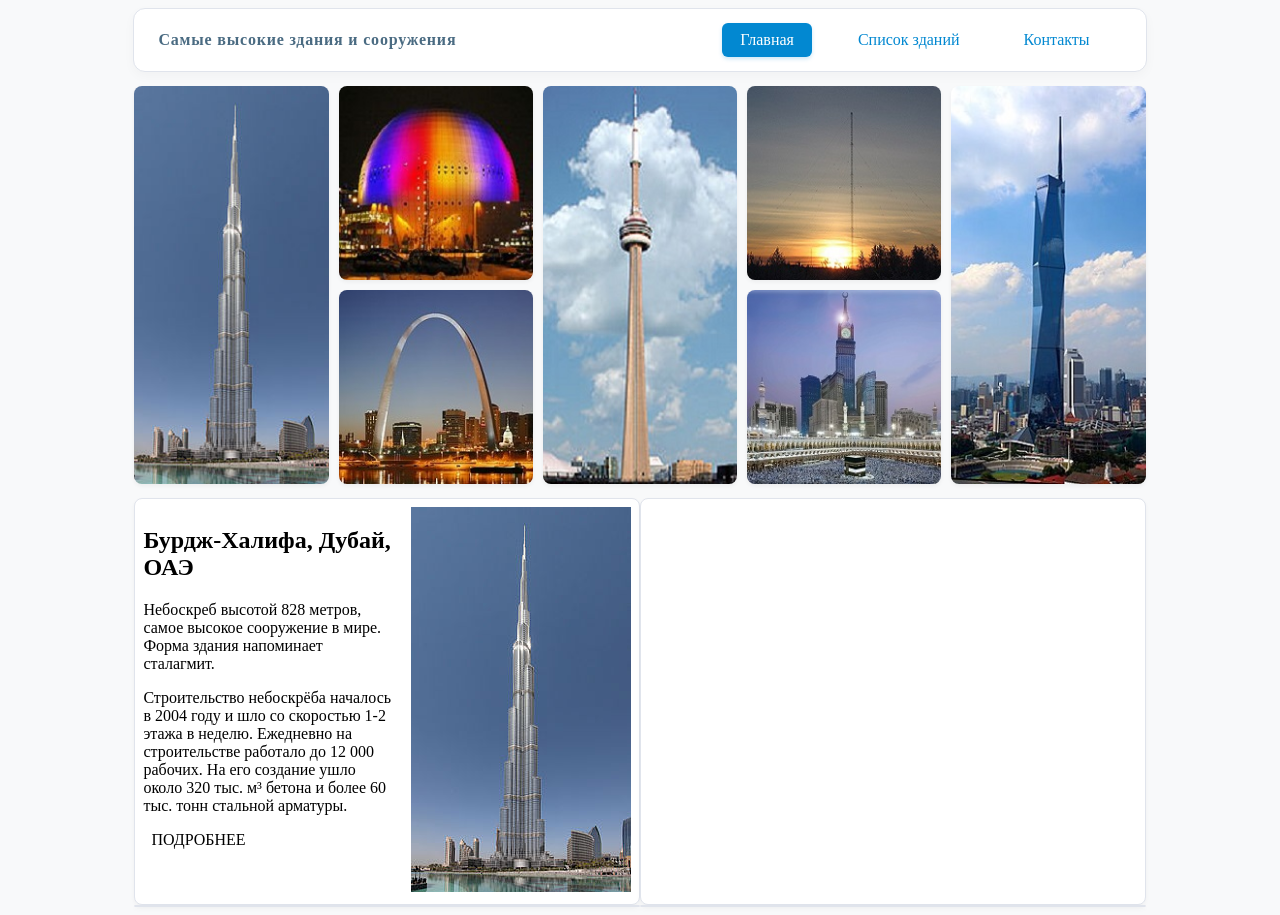
<file: lab_3/index.html>
<!DOCTYPE html> 
<html lang="ru"> 
	<head> 
		<meta charset="utf-8"> 
		<link rel="stylesheet" href="style.css">
		<title>Лабораторная работа 3</title> 
	</head> 
	<body> 
		<header> 
			<!-- Панель навигации --> 
			<div class="navbar">
				<div class="navbar-title">
					Самые высокие здания и сооружения
				</div>
				
				<nav>
					<a href="#" class="nav-btn active">Главная</a>
					
					<a href="#" class="nav-btn">Список зданий</a> 
					
					<a href="#" class="nav-btn">Контакты</a>
				</nav>
			</div>
		</header> 
			<!-- Галерея --> 
		
		<div class="gallery"> 
				<!-- Строка 1 --> 
			<div class="gallery-item tall"> 
				<img src="images/image_1.jpg" alt="Бурдж-Халифа, ОАЭ" title="Бурдж-Халифа, ОАЭ"> 
			</div>
				
			<div class="gallery-item"> 
				<img src="images/image_2.jpg" alt="Авичи-арена, Швеция" title="Авичи-арена, Швеция"> 
			</div> 
				
			<div class="gallery-item tall"> 
				<img src="images/image_3.jpg" alt="CN Tower, Канада" title="CN Tower, Канада"> 
			</div> 
				
			<div class="gallery-item"> 
				<img src="images/image_4.jpg" alt="Интинская радиомачта, Россия" title="Интинская радиомачта, Россия"> 
			</div> 
				
			<div class="gallery-item tall"> 
				<img src="images/image_5.jpg" alt="Merdeka 118, Малайзия" title="Merdeka 118, Малайзия"> 
			</div> 
				
			<!-- Строка 2 --> 
			<div class="gallery-item"> 
				<img src="images/image_6.jpg" alt="Ворота Запада, США" title="Ворота Запада, США"> 
			</div> 
				
			<div class="gallery-item"> 
				<img src="images/image_7.jpg" alt="The Clock Towers, Саудовская Аравия" title="The Clock Towers, Саудовская Аравия"> 
			</div> 
		</div>
		
		<main class="cards-grid"> 
			<!-- Основной контент -->
			
			<!-- Карточка 1: Бурдж-Халифа --> 
			<article class="card">
				<div class="text">
				
					<h2>
						Бурдж-Халифа, Дубай, ОАЭ
					</h2>
				
					<p>
						Небоскреб высотой 828 метров, самое высокое сооружение в мире. Форма здания напоминает сталагмит.
					</p>

					<p>
						Строительство небоскрёба началось в 2004 году и шло со скоростью 1-2 этажа в неделю. 
						Ежедневно на строительстве работало до 12 000 рабочих.
						На его создание ушло около 320 тыс. м³ бетона и более 60 тыс. тонн стальной арматуры.
					</p>
					
					<div class="more">
						ПОДРОБНЕЕ
					</div>
					
				</div>
				
				<div>
					<img src="images/image_1.jpg" alt="Бурдж-Халифа, ОАЭ" title="Бурдж-Халифа, ОАЭ"> 
				</div>
			</article> 
			
			<!-- Карточка 2: CN Tower --> 
			<article class="card"> 
			
			</article> 
			
			<!-- Карточка 3: Merdeka 118 --> 
			<article class="card"> 
			
			</article> 
			
			<!-- Карточка 4: Небесное дерево --> 
			<article class="card"> 
			
			</article>
			
			
		</main> 
	</body> 
</html>
</file>
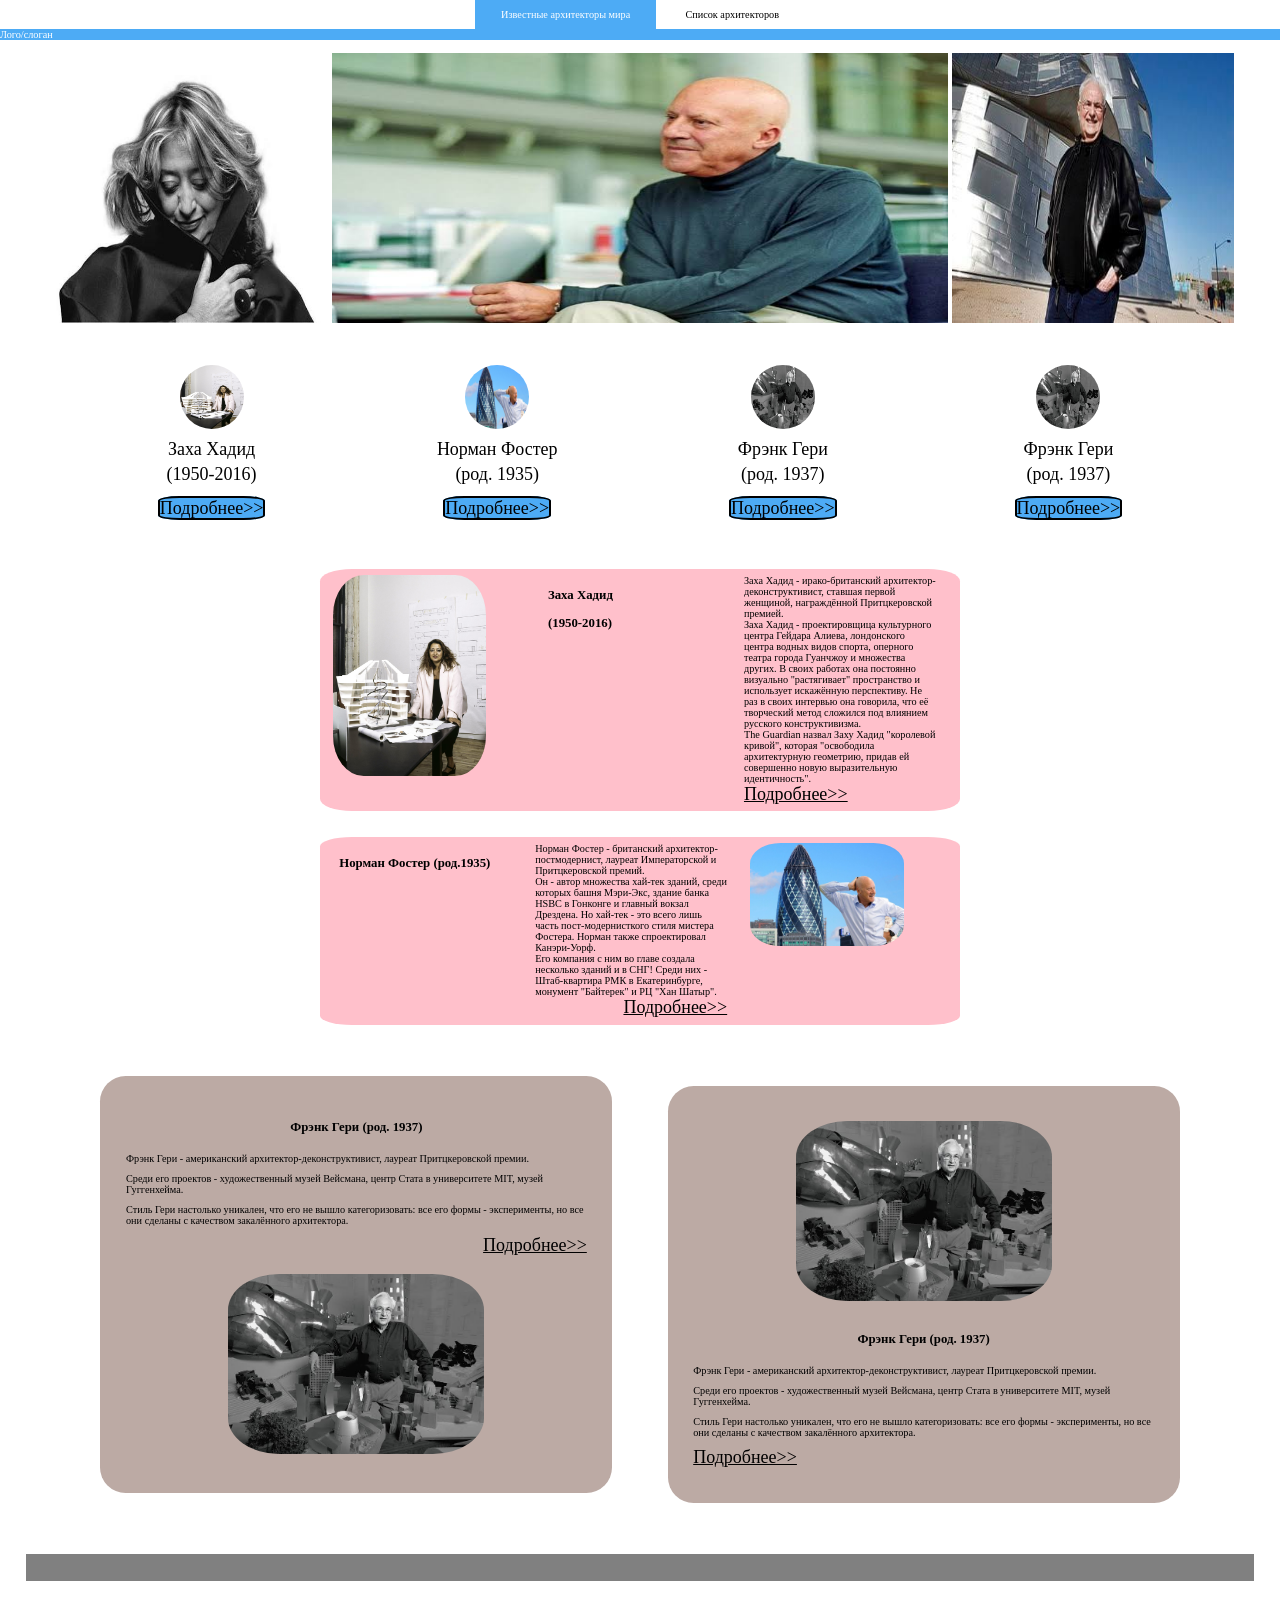
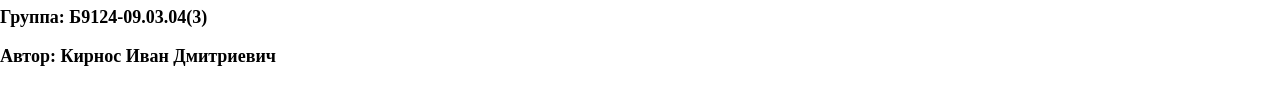
<file: main_page.html>
<!DOCTYPE html>
<html lang="ru">
  <head>
		<meta charset="utf-8">
		<link rel="stylesheet" href="practice.css">
		<title>
			Главная страница.
		</title>
  </head>
	
	<body>
		
		<div class="menu">
			<div class="chosen">
				<a href="#Main">
					<p>
						Известные архитекторы мира
					</p>
				</a>
			</div>

			<div>
				<a href="tablet.html#Tablet">
					<p>
						Список архитекторов
					</p>
				</a>
			</div>
		</div>
		
		<div class="logo">
			<p>
				Лого/слоган
			</p>
		</div>
		
		<div class="photos">
			<img class="photo" src="Images/Zaha_Hadid.jpg" alt="Фотография Захи Хадид">
			<img class="photo center" src="Images/Norman_Foster.jpg" alt="Фотография Нормана Фостера">
			<img class="photo" src="Images/Frank_Gehry.jpg" alt="Фотография Фрэнка Гери">
		</div>
		
		<div class="dispersed">
		
					<div class="description">
			
						<img class="circle" src="Images/Zaha_Hadid_Main_Part.jpg" alt="Заха Хадид">
				
						<p>
							Заха Хадид
						</p>
				
						<p>
							(1950-2016)
						</p>
				
						<span class="more_button">
							<a href="Zaha_Hadid.html#Zaha_Hadid">Подробнее>></a>
						</span>
				
				
					</div>
				
					<div class="description">
				
						<img class="circle" src="Images/Norman_Foster_Main_Part.jpg" alt="Норман Фостер">
				
						<p>
							Норман Фостер
						</p>
				
						<p>
							(род. 1935)
						</p>
				
						<span class="more_button">
							<a href="#Norman_Foster">Подробнее>></a>
						</span>
				
					</div>
				
					<div class="description">
			
						<img class="circle" src="Images/Frank_Gehry_Main_Part.jpg" alt="Фрэнк Гери">
				
						<p>
							Фрэнк Гери
						</p>
				
						<p>
							(род. 1937)
						</p>
						
						<p>
							<span class="more_button">
								<a href="#Frank_Gehry">Подробнее>></a>
							</span>
						</p>
				
					</div>
				
					<div class="description">
			
						<img class="circle" src="Images/Frank_Gehry_Main_Part.jpg" alt="Фрэнк Гери">
				
						<p>
							Фрэнк Гери
						</p>
				
						<p>
							(род. 1937)
						</p>
						
						<p>
							<span class="more_button">
								<a href="#Frank_Gehry">Подробнее>></a>
							</span>
						</p>
				
					</div>
		</div>
		
		<div class="pink">
							<div>
								<img class="bottom_images" src="Images/Zaha_Hadid_Main_Part.jpg" alt="Фотография Захи Хадид с её макетом">
							</div>
							
							<div>
								<h1>
									Заха Хадид
								</h1>
								
								<h1>
									(1950-2016)
								</h1>
							</div>
							
							<div>
								<p>
									Заха Хадид - ирако-британский архитектор-деконструктивист, ставшая первой женщиной, награждённой Притцкеровской премией.
								</p>

								<p>
									Заха Хадид - проектировщица культурного центра Гейдара Алиева, лондонского центра водных видов спорта, оперного театра города Гуанчжоу и множества других.
									В своих работах она постоянно визуально "растягивает" пространство и использует искажённую перспективу.
									Не раз в своих интервью она говорила, что её творческий метод сложился под влиянием русского конструктивизма.
								</p>
				
								<p>
									The Guardian назвал Заху Хадид "королевой кривой", которая "освободила архитектурную геометрию, придав ей совершенно новую выразительную идентичность".
								</p>
							
								<p>
									<a href="#lolz1" class="left">
										Подробнее>>
									</a>
								</p>
							</div>
		</div>
		
		<div class="pink">
					<div>
						<h1>
								Норман Фостер (род.1935)
						</h1>
					</div>
					
					<div>
							<p>
								Норман Фостер - британский архитектор-постмодернист, лауреат Императорской и Притцкеровской премий.
							</p>
		
							<p>
								Он - автор множества хай-тек зданий, среди которых башня Мэри-Экс, здание банка HSBC в Гонконге и главный вокзал Дрездена.
								Но хай-тек - это всего лишь часть пост-модернисткого стиля мистера Фостера.
								Норман также спроектировал Канэри-Уорф.
							</p>
		
							<p>
								Его компания с ним во главе создала несколько зданий и в СНГ! 
								Среди них - Штаб-квартира РМК в Екатеринбурге, монумент "Байтерек" и РЦ "Хан Шатыр".
							</p>
				
							<p>
								<a href="#lolz2" class="right">
									Подробнее>>
								</a>
							</p>
					</div>
					
					<div>
							<img class="bottom_images" src="Images/Norman_Foster_Main_Part.jpg" alt="Фотография Нормана Фостера, якобы опирающегося на своё творение">
					</div>
		</div>
		
		<div class="bottom">
			
					<div class="brown">
			
						<h1>
							Фрэнк Гери (род. 1937)
						</h1>
						<p>
							Фрэнк Гери - американский архитектор-деконструктивист, лауреат Притцкеровской премии.
						</p>
			
						<p>
							Среди его проектов - художественный музей Вейсмана, центр Стата в университете MIT, музей Гуггенхейма.
						</p>
		
						<p>
							Стиль Гери настолько уникален, что его не вышло категоризовать: все его формы - эксперименты, но все они сделаны с качеством закалённого архитектора.
						</p>
					
						<p>
							<a href="#lolz3" class="right">
								Подробнее>>
							</a>
						</p>
			
						<img src="Images/Frank_Gehry_Main_Part.jpg" alt="Фотография Фрэнка Гери">
			
					</div>
				
					<div class="brown">
							<img src="Images/Frank_Gehry_Main_Part.jpg" alt="Фотография Фрэнка Гери">
						
						<h1>
							Фрэнк Гери (род. 1937)
						</h1>
						<p>
							Фрэнк Гери - американский архитектор-деконструктивист, лауреат Притцкеровской премии.
						</p>
			
						<p>
							Среди его проектов - художественный музей Вейсмана, центр Стата в университете MIT, музей Гуггенхейма.
						</p>
		
						<p>
							Стиль Гери настолько уникален, что его не вышло категоризовать: все его формы - эксперименты, но все они сделаны с качеством закалённого архитектора.
						</p>
					
						<p>
							<a href="#lolz3" class="left">
								Подробнее>>
							</a>
						</p>
			
					</div>
				
		</div>
		<hr>
		
		<footer>
			<p>Группа: Б9124-09.03.04(3)</p>
			<p>Автор: Кирнос Иван Дмитриевич</p>
		</footer>
		
	</body>
</html>
</file>
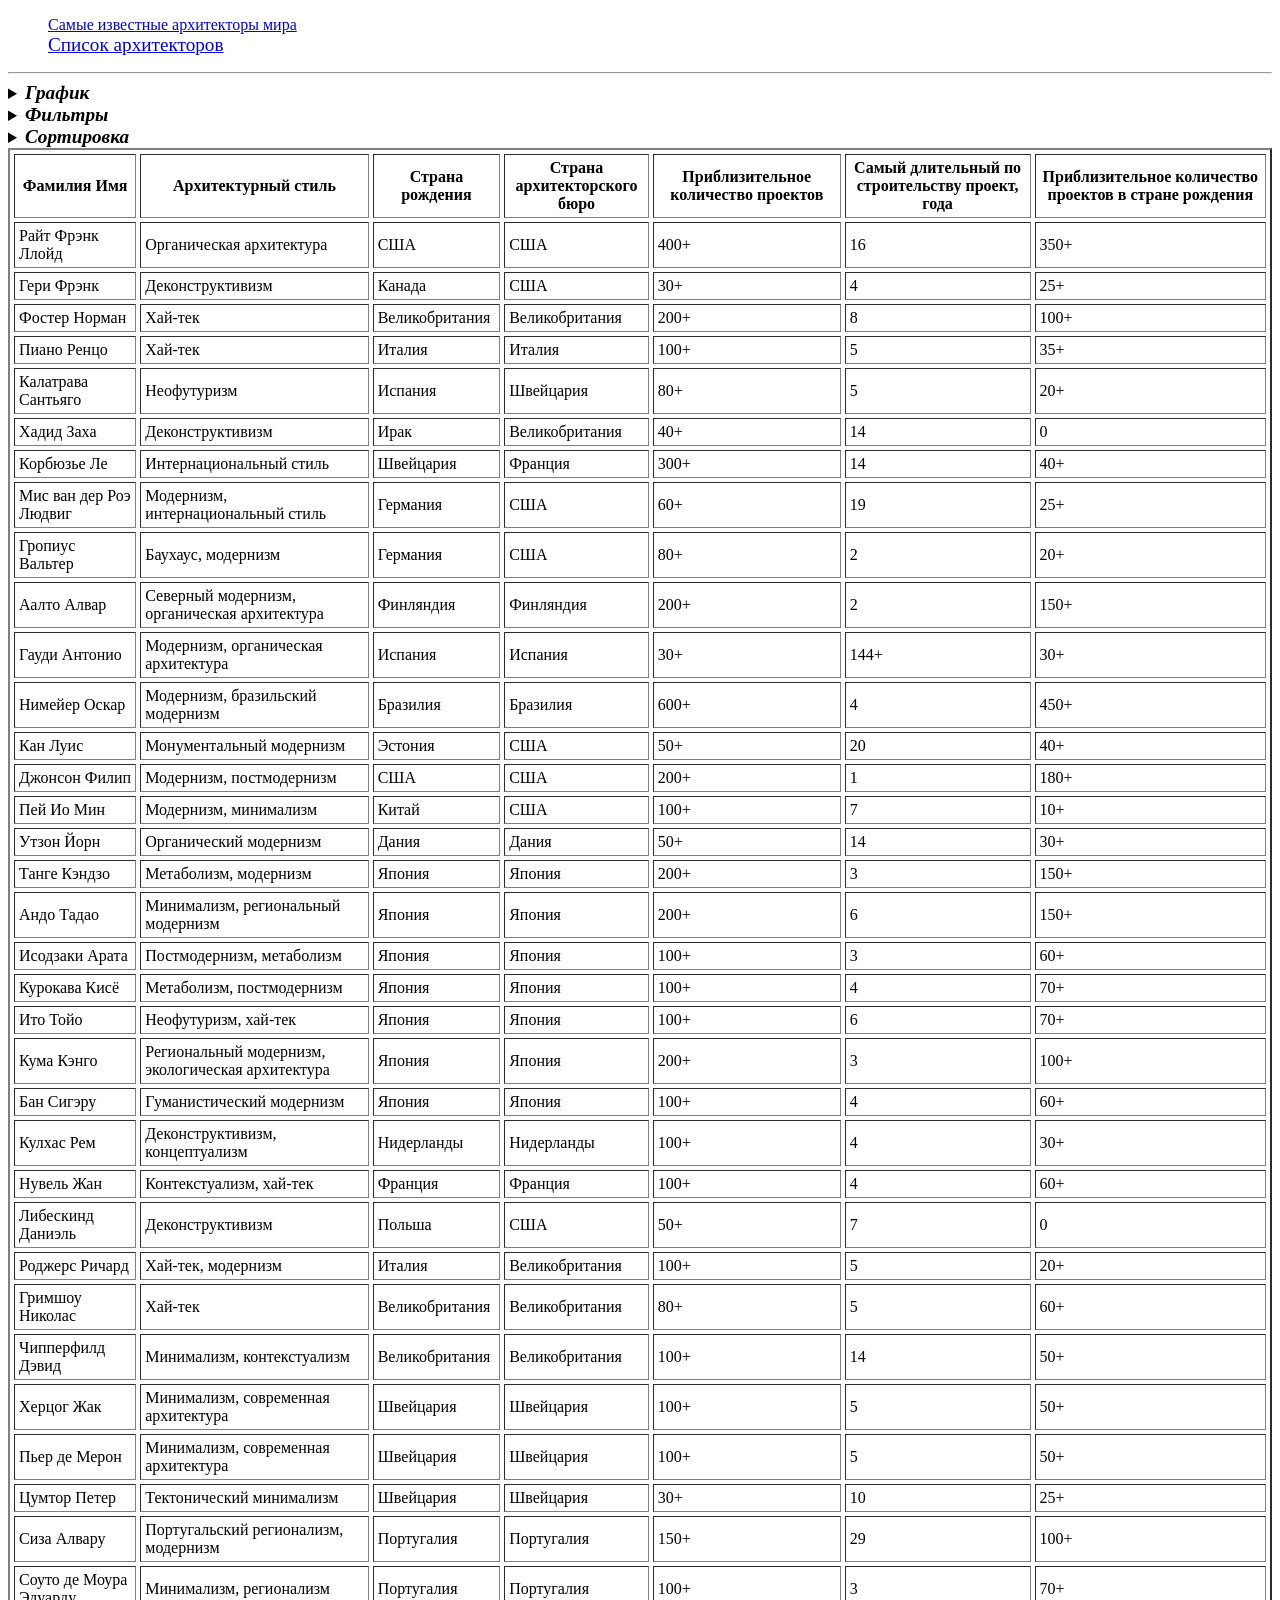
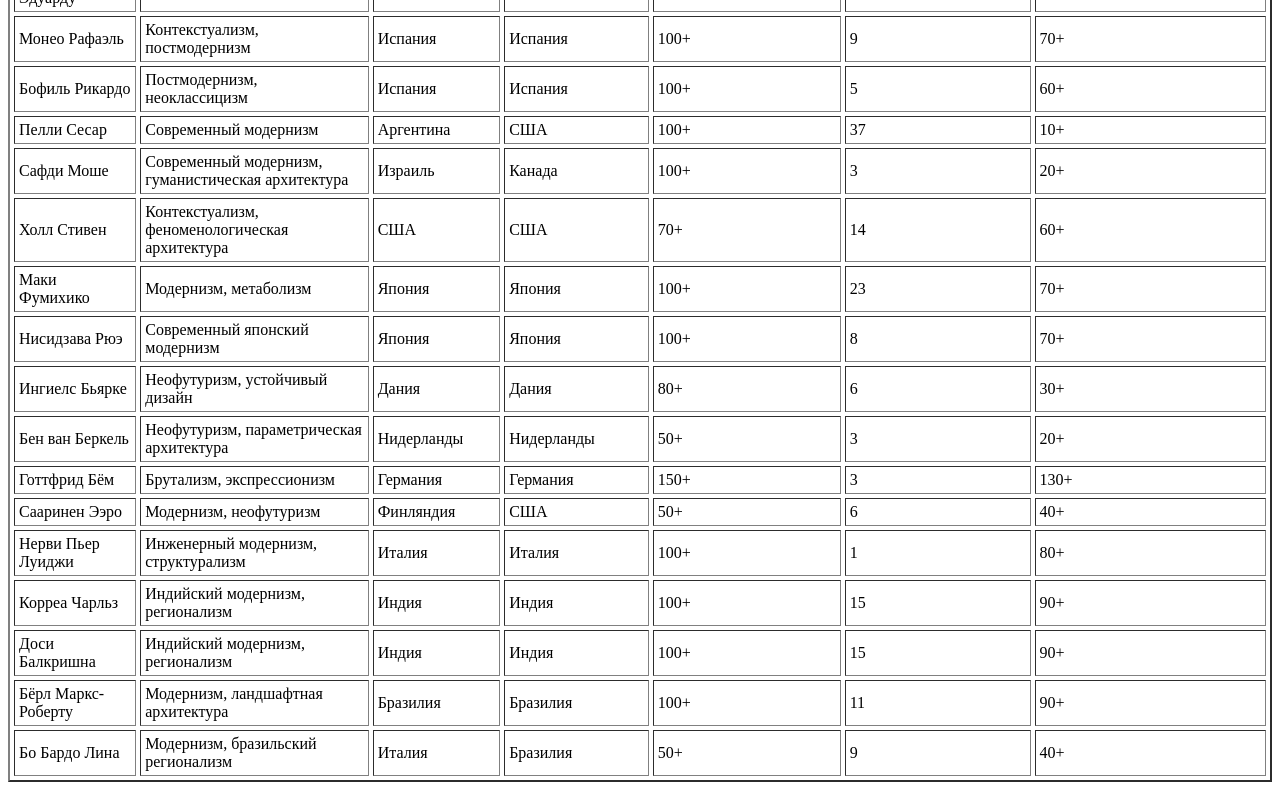
<file: tablet.html>
<!DOCTYPE html>
<html lang="ru">
  <head>
		<meta charset="utf-8">
		<title>
			Главная страница.
		</title>
  </head>
	<body>
		<ul type="none">
			<li>
				<a href="main_page.html#Main">Самые известные архитекторы мира</a>
			</li>

			<li>
				<a href="#Tablet"><big>Список архитекторов</big></a>
			</li>
		</ul>
		
		<hr>
		
		<form>
        <details>
            <summary><strong><big><em>График</em></big></strong></summary>

            <p>
                <big>Значение по оси OX</big>
            </p>

            <ul type="None">
                <li><label><input type="radio" id="country-graph" name="ox_param" value="country">Страна</label></li>
                <li><label><input type="radio" id="style-graph" name="ox_param" value="style">Архитектурный стиль</label></li>
            </ul>

            <p>
                <big>Значение по оси OY</big>
            </p>

            <ul type="None">
                <li><label><input type="checkbox" id="total-amount-graph" name="oy_param" value="total-amount">Приблизительное количество проектов всего</label></li>
                <li><label><input type="checkbox" id="length-graph" name="oy_param" value="max_length">Самый длительный по строительству проект</label></li>
                <li><label><input type="checkbox" id="birth-country-amount-graph" name="oy_param" value="birth-country-amount">Приблизительное количество проектов от уроженцев страны</label></li>
            </ul>

            <p>
                <input type="button" value="Построить">
            </p>

            <p> 
                Здесь будет график
            </p>
        </details>  
    </form>
		
		<form>
      <details>
        <summary><strong><big><em>Фильтры</em></big></strong></summary>
        <p>
          <label>Фамилия-имя: <input type="text" name="surname_filter" id="surname_filter"></label>
        </p>
				
				<p>
					<label>Архитектурный стиль: <input type="text" name="style" id="style_filter"></label>
				</p>

        <p>
          <label>Страна рождения: <input type="text" name="country_filter" id="country_filter"></label>
        </p>

        <p>
          <label>Страна архитектурной компании: <input type="text" name="company_country_filter" id="company_country_filter"></label>
        </p>

        <p>
          <label>Количество всех проектов: от <input type="number" name="minimum_amount_total" id="minimum_amount_total"> проектов </label> <label> до <input type="text" name="maximum_amount_total" id="maximum_amount_total"> проектов</label>
        </p>

        <p>
          <label>Самый длительный по строительству проект: от <input type="number" name="minimum_length_filter" id="minimum_amount_complete"> год(а/ов)</label> <label>до <input type="text" name="maximum_amount_complete" id="maximum_amount_complete"> год(а/ов)</label>
        </p>

        <p>
          <label>Количество проектов в стране рождения: от <input type="number" name="minimum_amount_in-progress" id="minimum_amount_in-progress"> проектов</label> <label>до <input type="text" name="maximum_amount_in-progress" id="maximum_amount_in-progress"> проектов</label>                   
        </p>

        <p>
          <input type="button" value="Найти">
        </p>
      </details>
    </form>
		
		<form>
      <details>
        <summary><strong><big><em>Сортировка</em></big></strong></summary>

        <p>
            
          <label for="sort_first">Первый уровень:</label>
                
          <select name="sort_first" id="sort_first">
            <option value="none">Нет</option>
            <option value="surname-name">Фамилия имя</option>
						<option value="style">Архитектурный стиль</option>
            <option value="birth-country">Страна рождения</option>
            <option value="comp-country">Страна архитекторского бюро</option>
            <option value="total-amount">Количество всех проектов</option>
            <option value="max-length">Самый длительный по строительству проект</option>
            <option value="birth-country-amount">Количество проектов в стране рождения</option>
					</select>

          <label>
            по убыванию?
            <input type="checkbox">
          </label>
        </p>
                
        <p>                        
          <label for="sort_second">Второй уровень:</label>

          <select name="sort_second" id="sort_second">
            <option value="none">Нет</option>
            <option value="surname-name">Фамилия имя</option>
						<option value="style">Архитектурный стиль</option>
            <option value="birth-country">Страна рождения</option>
            <option value="comp-country">Страна архитекторского бюро</option>
            <option value="total-amount">Количество всех проектов</option>
            <option value="max-length">Самый длительный по строительству проект</option>
            <option value="birth-country-amount">Количество проектов в стране рождения</option>
          </select>

          <label>
            по убыванию?
            <input type="checkbox">
          </label>
        </p>

        <p>
          <label for="sort_third">Третий уровень:</label>
                
          <select name="sort_third" id="sort_third">
            <option value="none">Нет</option>
            <option value="surname-name">Фамилия имя</option>
						<option value="style">Архитектурный стиль</option>
            <option value="birth-country">Страна рождения</option>
            <option value="comp-country">Страна архитекторского бюро</option>
            <option value="total-amount">Количество всех проектов</option>
            <option value="max-length">Самый длительный по строительству проект</option>
            <option value="birth-country-amount">Количество проектов в стране рождения</option>
          </select>

          <label>
            по убыванию?
            <input type="checkbox">
          </label>
        </p>


        <p>
          <input type="button" value="Сортировать">
        </p>
      </details>
    </form>
		
		<table cellpadding="4" cellspacing="4" border="2">
      <thead>
        <tr>
        <th>Фамилия Имя</th>
				<th>Архитектурный стиль</th>
        <th>Страна рождения</th>
        <th>Страна <br>архитекторского бюро</th>
        <th>Приблизительное количество проектов</th>
				<th>Самый длительный по строительству проект, <br>года</th>
        <th>Приблизительное количество проектов в стране рождения</th>	
        </tr>
      </thead>
			
			<tbody>
				<tr>
					<td>Райт Фрэнк Ллойд</td>
					<td>Органическая архитектура</td>
					<td>США</td>
					<td>США</td>
					<td>400+</td>
					<td>16</td>
					<td>350+</td>
				</tr>
				
				<tr>
					<td>Гери Фрэнк</td>
					<td>Деконструктивизм</td>
					<td>Канада</td>
					<td>США</td>
					<td>30+</td>
					<td>4</td>
					<td>25+</td>
				</tr>
				
				<tr>
					<td>Фостер Норман</td>
					<td>Хай-тек</td>
					<td>Великобритания</td>
					<td>Великобритания</td>
					<td>200+</td>
					<td>8</td>
					<td>100+</td>
					</tr>
				
				<tr>
					<td>Пиано Ренцо</td>
					<td>Хай-тек</td>
					<td>Италия</td>
					<td>Италия</td>
					<td>100+</td>
					<td>5</td>
					<td>35+</td>
				</tr>
				
				<tr>
					<td>Калатрава Сантьяго</td>
					<td>Неофутуризм</td>
					<td>Испания</td>
					<td>Швейцария</td>
					<td>80+</td>
					<td>5</td>
					<td>20+</td>
				</tr>
				
				<tr>
					<td>Хадид Заха</td>
					<td>Деконструктивизм</td>
					<td>Ирак</td>
					<td>Великобритания</td>
					<td>40+</td>
					<td>14</td>
					<td>0</td>
				</tr>
				
				<tr>
					<td>Корбюзье Ле</td>
					<td>Интернациональный стиль</td>
					<td>Швейцария</td>
					<td>Франция</td>
					<td>300+</td>
					<td>14</td>
					<td>40+</td>
				</tr>
				
				<tr>
					<td>Мис ван дер Роэ Людвиг</td>
					<td>Модернизм, интернациональный стиль</td>
					<td>Германия</td>
					<td>США</td>
					<td>60+</td>
					<td>19</td>
					<td>25+</td>
				</tr>
				
				<tr>
					<td>Гропиус Вальтер</td>
					<td>Баухаус, модернизм</td>
					<td>Германия</td>
					<td>США</td>
					<td>80+</td>
					<td>2</td>
					<td>20+</td>
				</tr>
				
				<tr>
					<td>Аалто Алвар</td>
					<td>Северный модернизм, органическая архитектура</td>
					<td>Финляндия</td>
					<td>Финляндия</td>
					<td>200+</td>
					<td>2</td>
					<td>150+</td>
				</tr>
				
				<tr>
					<td>Гауди Антонио</td>
					<td>Модернизм, органическая архитектура</td>
					<td>Испания</td>
					<td>Испания</td>
					<td>30+</td>
					<td>144+</td>
					<td>30+</td>
				</tr>
				
				<tr>
					<td>Нимейер Оскар</td>
					<td>Модернизм, бразильский модернизм</td>
					<td>Бразилия</td>
					<td>Бразилия</td>
					<td>600+</td>
					<td>4</td>
					<td>450+</td>
				</tr>
				
				<tr>
					<td>Кан Луис</td>
					<td>Монументальный модернизм</td>
					<td>Эстония</td>
					<td>США</td>
					<td>50+</td>
					<td>20</td>
					<td>40+</td>
				</tr>
				
				<tr>
					<td>Джонсон Филип</td>
					<td>Модернизм, постмодернизм</td>
					<td>США</td>
					<td>США</td>
					<td>200+</td>
					<td>1</td>
					<td>180+</td>
				</tr>
				
				<tr>
					<td>Пей Ио Мин</td>
					<td>Модернизм, минимализм</td>
					<td>Китай</td>
					<td>США</td>
					<td>100+</td>
					<td>7</td>
					<td>10+</td>
				</tr>
				
				<tr>
					<td>Утзон Йорн</td>
					<td>Органический модернизм</td>
					<td>Дания</td>
					<td>Дания</td>
					<td>50+</td>
					<td>14</td>
					<td>30+</td>
				</tr>
				
				<tr>
					<td>Танге Кэндзо</td>
					<td>Метаболизм, модернизм</td>
					<td>Япония</td>
					<td>Япония</td>
					<td>200+</td>
					<td>3</td>
					<td>150+</td>
				</tr>
				
				<tr>
					<td>Андо Тадао</td>
					<td>Минимализм, региональный модернизм</td>
					<td>Япония</td>
					<td>Япония</td>
					<td>200+</td>
					<td>6</td>
					<td>150+</td>
				</tr>
				
				<tr>
					<td>Исодзаки Арата</td>
					<td>Постмодернизм, метаболизм</td>
					<td>Япония</td>
					<td>Япония</td>
					<td>100+</td>
					<td>3</td>
					<td>60+</td>
				</tr>
				
				<tr>
					<td>Курокава Кисё</td>
					<td>Метаболизм, постмодернизм</td>
					<td>Япония</td>
					<td>Япония</td>
					<td>100+</td>
					<td>4</td>
					<td>70+</td>
				</tr>
				
				<tr>
					<td>Ито Тойо</td>
					<td>Неофутуризм, хай-тек</td>
					<td>Япония</td>
					<td>Япония</td>
					<td>100+</td>
					<td>6</td>
					<td>70+</td>
				</tr>
				
				<tr>
					<td>Кума Кэнго</td>
					<td>Региональный модернизм, экологическая архитектура</td>
					<td>Япония</td>
					<td>Япония</td>
					<td>200+</td>
					<td>3</td>
					<td>100+</td>
				</tr>
				
				<tr>
					<td>Бан Сигэру</td>
					<td>Гуманистический модернизм</td>
					<td>Япония</td>
					<td>Япония</td>
					<td>100+</td>
					<td>4</td>
					<td>60+</td>
				</tr>
				
				<tr>
					<td>Кулхас Рем</td>
					<td>Деконструктивизм, концептуализм</td>
					<td>Нидерланды</td>
					<td>Нидерланды</td>
					<td>100+</td>
					<td>4</td>
					<td>30+</td>
				</tr>
				
				<tr>
					<td>Нувель Жан</td>
					<td>Контекстуализм, хай-тек</td>
					<td>Франция</td><td>Франция</td>
					<td>100+</td>
					<td>4</td>
					<td>60+</td>
				</tr>
				
				<tr>
					<td>Либескинд Даниэль</td>
					<td>Деконструктивизм</td>
					<td>Польша</td>
					<td>США</td>
					<td>50+</td>
					<td>7</td>
					<td>0</td>
				</tr>
				
				<tr>
					<td>Роджерс Ричард</td>
					<td>Хай-тек, модернизм</td>
					<td>Италия</td>
					<td>Великобритания</td>
					<td>100+</td>
					<td>5</td>
					<td>20+</td>
				</tr>
				
				<tr>
					<td>Гримшоу Николас</td>
					<td>Хай-тек</td>
					<td>Великобритания</td>
					<td>Великобритания</td>
					<td>80+</td>
					<td>5</td>
					<td>60+</td>
				</tr>
				
				<tr>
					<td>Чипперфилд Дэвид</td>
					<td>Минимализм, контекстуализм</td>
					<td>Великобритания</td>
					<td>Великобритания</td>
					<td>100+</td>
					<td>14</td>
					<td>50+</td>
				</tr>
				
				<tr>
					<td>Херцог Жак</td>
					<td>Минимализм, современная архитектура</td>
					<td>Швейцария</td>
					<td>Швейцария</td>
					<td>100+</td>
					<td>5</td>
					<td>50+</td>
				</tr>
				
				<tr>
					<td>Пьер де Мерон</td>
					<td>Минимализм, современная архитектура</td>
					<td>Швейцария</td>
					<td>Швейцария</td>
					<td>100+</td>
					<td>5</td>
					<td>50+</td>
				</tr>
				
				<tr>
					<td>Цумтор Петер</td>
					<td>Тектонический минимализм</td>
					<td>Швейцария</td>
					<td>Швейцария</td>
					<td>30+</td>
					<td>10</td>
					<td>25+</td>
				</tr>
				
				<tr>
					<td>Сиза Алвару</td>
					<td>Португальский регионализм, модернизм</td>
					<td>Португалия</td>
					<td>Португалия</td>
					<td>150+</td>
					<td>29</td>
					<td>100+</td>
				</tr>
				
				<tr>
					<td>Соуто де Моура Эдуарду</td>
					<td>Минимализм, регионализм</td>
					<td>Португалия</td>
					<td>Португалия</td>
					<td>100+</td>
					<td>3</td>
					<td>70+</td>
				</tr>
				
				<tr>
					<td>Монео Рафаэль</td>
					<td>Контекстуализм, постмодернизм</td>
					<td>Испания</td>
					<td>Испания</td>
					<td>100+</td>
					<td>9</td>
					<td>70+</td>
				</tr>
				
				<tr>
					<td>Бофиль Рикардо</td>
					<td>Постмодернизм, неоклассицизм</td>
					<td>Испания</td>
					<td>Испания</td>
					<td>100+</td>
					<td>5</td>
					<td>60+</td>
				</tr>
				
				<tr>
					<td>Пелли Сесар</td>
					<td>Современный модернизм</td>
					<td>Аргентина</td>
					<td>США</td>
					<td>100+</td>
					<td>37</td>
					<td>10+</td>
				</tr>
				
				<tr>
					<td>Сафди Моше</td>
					<td>Современный модернизм, гуманистическая архитектура</td>
					<td>Израиль</td>
					<td>Канада</td>
					<td>100+</td>
					<td>3</td>
					<td>20+</td>
				</tr>
				
				<tr>
					<td>Холл Стивен</td>
					<td>Контекстуализм, феноменологическая архитектура</td>
					<td>США</td>
					<td>США</td>
					<td>70+</td>
					<td>14</td>
					<td>60+</td>
				</tr>
				
				<tr>
					<td>Маки Фумихико</td>
					<td>Модернизм, метаболизм</td>
					<td>Япония</td>
					<td>Япония</td>
					<td>100+</td>
					<td>23</td>
					<td>70+</td>
				</tr>
				
				<tr>
					<td>Нисидзава Рюэ</td>
					<td>Современный японский модернизм</td>
					<td>Япония</td>
					<td>Япония</td>
					<td>100+</td>
					<td>8</td>
					<td>70+</td>
				</tr>
				
				<tr>
					<td>Ингиелс Бьярке</td>
					<td>Неофутуризм, устойчивый дизайн</td>
					<td>Дания</td>
					<td>Дания</td>
					<td>80+</td>
					<td>6</td>
					<td>30+</td>
				</tr>
				
				<tr>
					<td>Бен ван Беркель</td>
					<td>Неофутуризм, параметрическая архитектура</td>
					<td>Нидерланды</td>
					<td>Нидерланды</td>
					<td>50+</td>
					<td>3</td>
					<td>20+</td>
				</tr>
				
				<tr>
					<td>Готтфрид Бём</td>
					<td>Брутализм, экспрессионизм</td>
					<td>Германия</td>
					<td>Германия</td>
					<td>150+</td>
					<td>3</td>
					<td>130+</td>
				</tr>
				
				<tr>
					<td>Сааринен Ээро</td>
					<td>Модернизм, неофутуризм</td>
					<td>Финляндия</td>
					<td>США</td>
					<td>50+</td>
					<td>6</td>
					<td>40+</td>
				</tr>
				
				<tr>
					<td>Нерви Пьер Луиджи</td>
					<td>Инженерный модернизм, структурализм</td>
					<td>Италия</td>
					<td>Италия</td>
					<td>100+</td>
					<td>1</td>
					<td>80+</td>
				</tr>
				
				<tr>
					<td>Корреа Чарльз</td>
					<td>Индийский модернизм, регионализм</td>
					<td>Индия</td>
					<td>Индия</td>
					<td>100+</td>
					<td>15</td>
					<td>90+</td>
				</tr>
				
				<tr>
					<td>Доси Балкришна</td>
					<td>Индийский модернизм, регионализм</td>
					<td>Индия</td>
					<td>Индия</td>
					<td>100+</td>
					<td>15</td>
					<td>90+</td>
				</tr>
				
				<tr>
					<td>Бёрл Маркс-Роберту</td>
					<td>Модернизм, ландшафтная архитектура</td>
					<td>Бразилия</td>
					<td>Бразилия</td>
					<td>100+</td>
					<td>11</td>
					<td>90+</td>
				</tr>
				
				<tr>
					<td>Бо Бардо Лина</td>
					<td>Модернизм, бразильский регионализм</td>
					<td>Италия</td>
					<td>Бразилия</td>
					<td>50+</td>
					<td>9</td>
					<td>40+</td>
				</tr>
			</tbody>
			
		</table>
		
	</body>
</html>
</file>
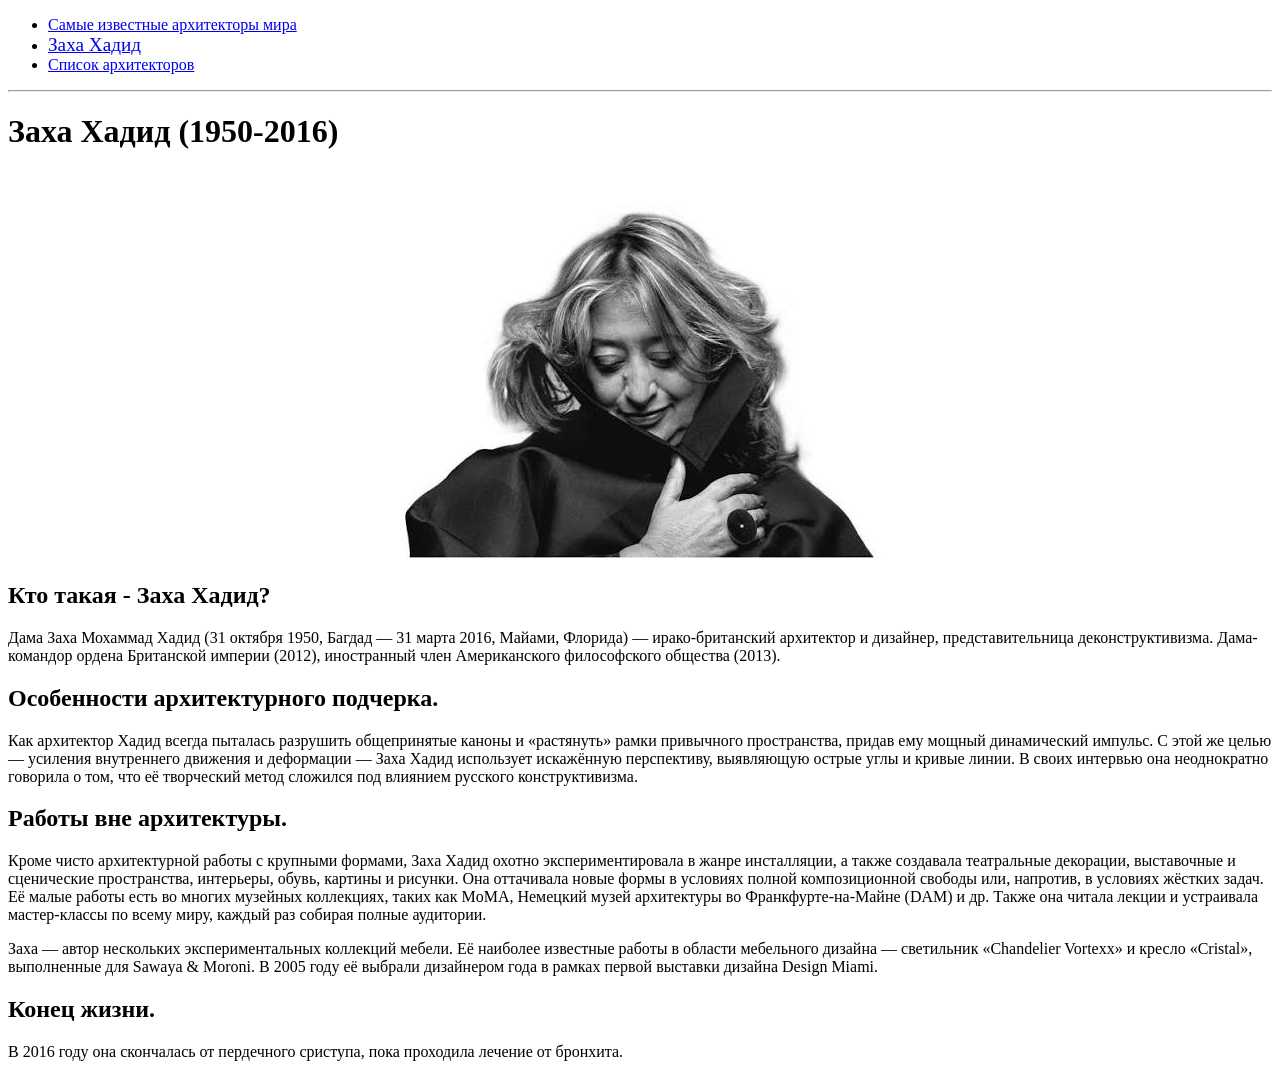
<file: Zaha_Hadid.html>
<!DOCTYPE html>
<html lang="ru">
	<head>
		<meta charset="utf-8">
		<title>
			Заха Хадид
		</title>
	</head>
	<body>
	
		<ul>
			<li>
				<a href="main_page.html#Main">Самые известные архитекторы мира</a>
			</li>

			<li>
				<a href="#Zaha_Hadid"><big>Заха Хадид</big></a>
			</li>
		
			<li>
				<a href="tablet.html#Tablet">Список архитекторов</a>
			</li>
		</ul>
		
		<hr>
	
		<h1>
			Заха Хадид (1950-2016)
		</h1>
		
		<center>
			<img src="Images/Zaha_Hadid.jpg" alt="Фотография Захи Хадид">
		</center>
		
		<h2>
			Кто такая - Заха Хадид?
		</h2>
		
		<p>
			Дама Заха Мохаммад Хадид (31 октября 1950, Багдад — 31 марта 2016, Майами, Флорида) — ирако-британский архитектор и дизайнер, представительница деконструктивизма. 
			Дама-командор ордена Британской империи (2012), иностранный член Американского философского общества (2013).
		</p>
		
		<h2>
			Особенности архитектурного подчерка.
		</h2>
		
		<p>
			Как архитектор Хадид всегда пыталась разрушить общепринятые каноны и «растянуть» рамки привычного пространства, придав ему мощный динамический импульс. 
			С этой же целью — усиления внутреннего движения и деформации — Заха Хадид использует искажённую перспективу, выявляющую острые углы и кривые линии. 
			В своих интервью она неоднократно говорила о том, что её творческий метод сложился под влиянием русского конструктивизма.
		<p>
		
		<h2>
			Работы вне архитектуры.
		</h2>
		
		<p>
			Кроме чисто архитектурной работы с крупными формами, Заха Хадид охотно экспериментировала в жанре инсталляции, а также создавала театральные декорации, выставочные и сценические пространства, интерьеры, обувь, картины и рисунки. 
			Она оттачивала новые формы в условиях полной композиционной свободы или, напротив, в условиях жёстких задач. 
			Её малые работы есть во многих музейных коллекциях, таких как MoMA, Немецкий музей архитектуры во Франкфурте-на-Майне (DAM) и др. 
			Также она читала лекции и устраивала мастер-классы по всему миру, каждый раз собирая полные аудитории.
		</p>
		
		<p>
			Заха — автор нескольких экспериментальных коллекций мебели. 
			Её наиболее известные работы в области мебельного дизайна — светильник «Chandelier Vortexx» и кресло «Cristal», выполненные для Sawaya & Moroni.
			В 2005 году её выбрали дизайнером года в рамках первой выставки дизайна Design Miami.
		</p>
		
		<h2>
			Конец жизни.
		</h2>
		
		<p>
			В 2016 году она скончалась от пердечного сриступа, пока проходила лечение от бронхита.
		</p>
		
	</body>
</html>
</file>
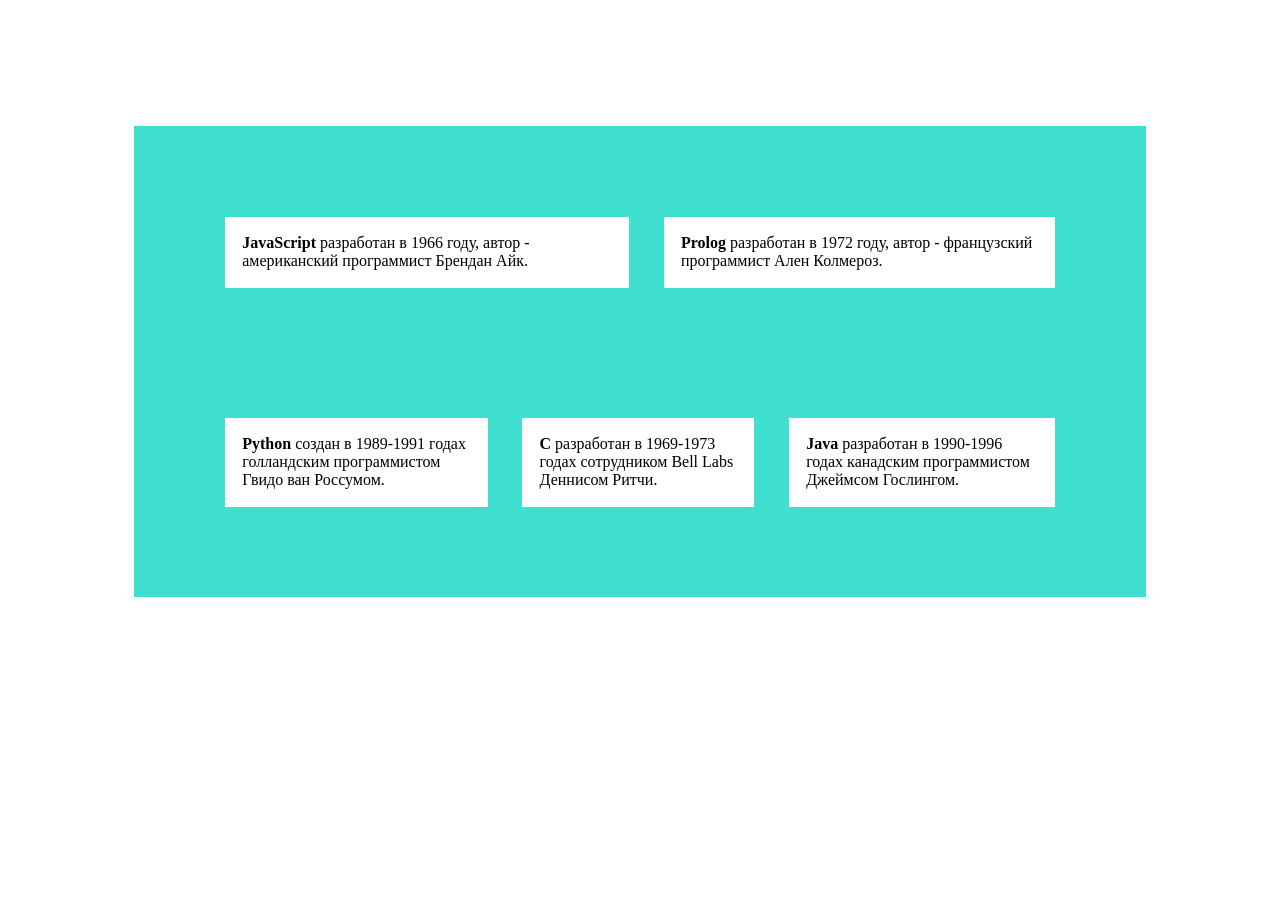
<file: Лаба2.html>
<!DOCTYPE html>
<html lang="ru">
	<head>
		<link rel="stylesheet" href="Lab2.css">
		<meta charset="utf-8">
		<title>
			ЗАДАНИЕ
		</title>
	</head>
	
	<body>
		<div>
			<div class="line">
				<div class="inside">
					<b>JavaScript </b> разработан в 1966 году, автор - американский программист Брендан Айк.
				</div>
				
				<div class="inside">
					<b>Prolog </b> разработан в 1972 году, автор - французский программист Ален Колмероз.
				</div>
			
			</div>
			
			<div class="line">
				<div class="inside"> 
					<b>Python</b> создан в 1989-1991 годах голландским программистом Гвидо ван Россумом.
				</div>
			
				<div class="inside">
					<b>C</b> разработан в 1969-1973 годах сотрудником Bell Labs Деннисом Ритчи.
				</div>
			
				<div class="inside">
					<b>Java</b> разработан в 1990-1996 годах канадским программистом Джеймсом Гослингом.
				</div>
			</div>
		</div>
	</body>
</html>
</file>
<file: lab_3/style.css>
body { 
	background-color: #f8f9fa; 
}

header{ width: 80%; 
	margin: auto; 
	background-color: #ffffff; 
	border: 1px solid #e0e4ec; /* Тонкая серая рамка*/ 
	border-radius: 12px; /* Скругленные углы */ 
	box-shadow: 0px 4px 12px rgba(0, 0, 0, 0.03); 
}

.navbar { 
	display: flex; 
	align-items: center; 
	justify-content: space-between;
	padding: 14px 24px; 
} 
 
.navbar-title { 
	font-weight: bold; 
	color: #4a6b82; 
	letter-spacing: 0.05em; 
}

nav { 
	display: flex; 
} 

.nav-btn { 
	margin: auto 14px;
	text-decoration: none; 
	padding: 8px 18px; 
	border-radius: 6px; /* Скругление кнопок */ 
	color: #0288d1; /* Цвет для ссылок */ 
} 

.nav-btn.active { 
	background-color: #0288d1; /* Яркий синий фон */ 
	color: #ffffff; /* Белый текст */ 
	box-shadow: 0px 2px 4px rgba(2, 136, 209, 0.2); /* Свечение под кнопкой */ 
} 

.nav-btn:hover { 
	background-color: rgba(2, 136, 209, 0.06); 
}

@media (max-width: 1280px) {
	header {
		max-width: 1200;
	}
	
	.navbar {
		gap: 14px;
	}
}

@media (max-width: 900px) {
	.navbar {
		flex-direction: column;
	}
}

/* Сетка галереи */ 
.gallery { 
	display: grid; 
	width: 80%; 
	margin: 14px auto; 
	gap: 10px;
	grid-template-columns: repeat(5, 1fr); 
} 
/* Элемент галереи */ 
.gallery-item { 
	overflow: hidden; 
	border-radius: 8px; /* Скругление углов */ 
	box-shadow: 0px 2px 4px rgba(0, 0, 0, 0.05); /* Легкая тень */ 
} 
/* Стилизация картинок внутри блоков */ 
.gallery-item img { 
	display: block; 
	width: 100%; 
	height: 100%; 
	object-fit: cover; /* Картинка заполняет блок без искажения пропорций */ 
}

.tall {
	grid-row: span 2;
	height: 100%;
}

@media (max-width: 1280px) {
	.gallery {
		max-width: 1200;
	}
}

@media (max-width: 900px) {
	.gallery { 
		display: grid; 
		width: 80%; 
		margin: 14px auto; 
		gap: 10px;
		grid-template-columns: repeat(2, 1fr); 
	} 
}

/* Общая сетка для карточек */ 
.cards-grid { 
	margin: 0 auto;
	display: grid; 
	width: 80%; /* ограничение в 1200 пикселей для широких экранов */ /* выравнивание блока по центру */
	grid-template-columns: repeat(2, 1fr); /* 2 колонки */ /* Расстояние между карточками 14 пикселей */ 
} 
/* Карточка */ 
.card { 
	display: flex; /* ВКЛЮЧАЕМ FLEX ДЛЯ ВНУТРЕННОСТЕЙ КАРТОЧКИ */ 
	background-color: #ffffff; 
	border: 1px solid #e0e4ec; 
	border-radius: 8px; 
	box-shadow: 0px 2px 4px rgba(0,0,0,0.04); 
}

.card div {
	margin: 8px;
	width: fit-content;
}

div.more {
	display: flex;
	height: auto;
	;
}

.more p {
	text-align: right;
}

.card img {
	min-width: 25%;
}
</file>
<file: practice.css>
div.menu {
	height: 20%;
	margin: 0;
	justify-items: center;
	text-align: center;
}

div.menu div {
	display: inline-block;
	height: 20%;
	margin: 0;
	margin-bottom: 0;
	width: auto;
}

div.menu > div.chosen {
	background-color: #4dabf5;
}

div.logo {
	background-color: #4dabf5;
	margin: 0;
	height: 8%;
	color: white;
}

div.logo p {
	margin: 0;
	text-align: left;
}

div.photos {
	margin: 1% 0;
	text-align: center;
	padding: 0;
}

div.dispersed {
	margin: 2% auto;
	text-align: center;
	height: auto;
}

div.pink div {
	display: inline-block;
	width: 30%;
	vertical-align: top;
	margin: 1%;
	padding: 0;
}

div.description {
	display: inline-block;
	margin: 1%;
	width: 20%;
	align-items: center;
	font-size: 2vmin;
}

span.more_button {
	background-color: #4dabf5;
	border: solid black;
	border-width: 0.2vw;
	border-radius: 20%;
	line-height: 2em;
}

div.pink {
	width: 50%;
	border-radius: 5%;
	margin: 2% auto;
	background-color: pink;
}

div.brown {
	display: inline-block;
	width: 40%;
	border-radius: 2vw;
	margin: 2%;
	background-color: #bcaaa4;
	text-align: center;	
	padding: 2% 0;
}

img.photo {
	height: 30vh;
	width: 22vw;
}

img.center {
	width: 48.2vw;
}

img.circle {
	height: 5vw;
	width: 5vw;
	border-radius: 5vw;
}

.pink img {
	margin: auto 0.5vw;
	border-radius: 20%;
	width: 80%;
}

.brown img {
	display: inline-block;
	margin: 1vh auto;
	border-radius: 20%;
	width: 50%;
}

p {
	font-size: 2vmin;
	overflow-wrap: break-word;
}

div p {
	margin: 1vh 2vw;
	font-size: 0.8vw;
}

div.description p {
	font-size: 2vmin;
	margin: 0.25em 0;
}

.pink p {
	margin: 0;
	width: 100%;
}

.brown p {
	text-align: left;
}

.chosen a {
	color: white;
}

a {
	font-size: 2vmin;
	color: black;
	text-decoration: none;
	margin: 0;
}

div.pink a, div.brown a {
	text-decoration: underline;
}

div.more_button a {
	color: white;
}

h1 {
	font-weight: bold;
	font-size: 1vw;
	margin: 2vh 2vw;
}

.pink h1 {
	margin: 1vw;
	width: auto;
	min-width: 6vw;
}

.brown h1 {
	text-align: center;
}

a.right {
	display: block;
	text-align: right;
} 

a.left {
	display: block;
	text-align: left;
}

footer {
	font-size: 5vmin;
	font-weight: bold;
}

hr {
	margin: 2%;
	height: 3vh;
	background-color: grey;
	border: none;
}

div.bottom {
	text-align: center;
	vertical-align: top;
}

body {
	margin: 0;
}
</file>
<file: Lab2.css>
div {
	background:turquoise;
	align-items:justify;
	justify-content:space-between;
	padding: 2%;
	margin: 10%;
	display: flex;
	flex-wrap: wrap;
}
div.inside {
	background:white;
	display:inline;
	margin:2%;
}

div.line {
	vertical-align: top;
	flex-grow: 1;
	flex-wrap:nowrap;
	padding:3%;
	margin: 2%;
}
</file>
